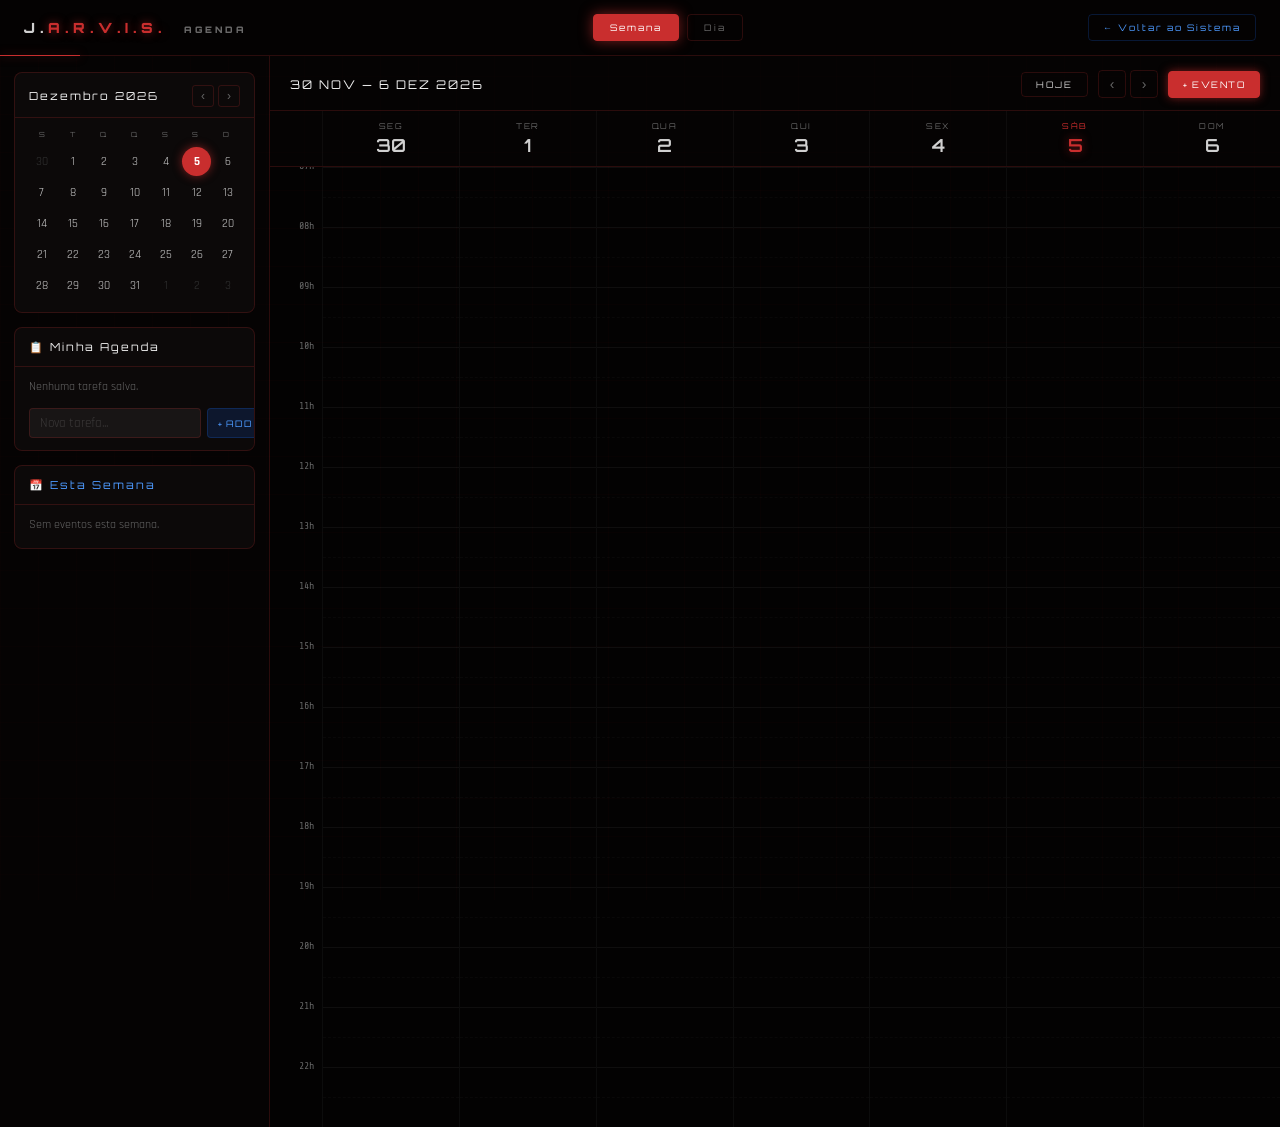
<file: agenda.html>
<!DOCTYPE html>
<html lang="pt-BR">
<head>
<meta charset="UTF-8">
<meta name="viewport" content="width=device-width, initial-scale=1.0">
<title>J.A.R.V.I.S. — Agenda</title>
<link rel="preconnect" href="https://fonts.googleapis.com">
<link href="https://fonts.googleapis.com/css2?family=Orbitron:wght@400;600;900&family=Rajdhani:wght@400;500;600&family=Share+Tech+Mono&display=swap" rel="stylesheet">
<style>
/* ═══════════════════════════════════════
   BASE
═══════════════════════════════════════ */
*,*::before,*::after{box-sizing:border-box;margin:0;padding:0;}
:root{
  --red:    #c92e2e;
  --red2:   #ff4444;
  --red-g:  rgba(200,46,46,0.6);
  --red-s:  rgba(200,46,46,0.14);
  --blue:   #1a6fff;
  --blue2:  #4d9aff;
  --blue-s: rgba(26,111,255,0.15);
  --bg:     #030303;
  --s1:     rgba(14,10,10,0.9);
  --s2:     rgba(10,10,16,0.85);
  --border: rgba(200,50,50,0.2);
  --bblue:  rgba(26,111,255,0.2);
  --text:   #d0d0d0;
  --dim:    #666;
  --white:  #f0f0f0;
}
body{
  background:var(--bg);
  color:var(--text);
  font-family:'Rajdhani',sans-serif;
  min-height:100vh;
  overflow:hidden;
  display:flex;
  flex-direction:column;
}
/* grid background */
body::before{
  content:'';
  position:fixed;inset:0;
  background-image:
    linear-gradient(rgba(200,46,46,0.04) 1px,transparent 1px),
    linear-gradient(90deg,rgba(200,46,46,0.04) 1px,transparent 1px);
  background-size:38px 38px;
  pointer-events:none;z-index:0;
}
/* scrollbar */
::-webkit-scrollbar{width:4px;height:4px;}
::-webkit-scrollbar-track{background:transparent;}
::-webkit-scrollbar-thumb{background:var(--border);border-radius:2px;}

/* ═══════════════════════════════════════
   HEADER
═══════════════════════════════════════ */
.ag-header{
  position:relative;z-index:10;
  display:flex;align-items:center;justify-content:space-between;
  padding:14px 24px;
  border-bottom:1px solid var(--border);
  background:rgba(5,3,3,0.95);
  backdrop-filter:blur(16px);
  flex-shrink:0;
}
.ag-header::after{
  content:'';position:absolute;bottom:-1px;left:0;
  width:80px;height:1px;
  background:var(--red);
  box-shadow:0 0 10px var(--red-g);
  animation:scan-h 5s ease-in-out infinite alternate;
}
@keyframes scan-h{from{left:0}to{left:calc(100% - 80px)}}

.ag-brand{
  font-family:'Orbitron',sans-serif;
  font-weight:900;font-size:14px;letter-spacing:5px;
  color:#d0d0d0;
}
.ag-brand em{font-style:normal;color:var(--red);text-shadow:0 0 10px var(--red-g);}

.ag-nav{display:flex;align-items:center;gap:8px;}
.tab-btn{
  font-family:'Orbitron',sans-serif;font-size:9px;letter-spacing:2px;
  padding:7px 16px;border-radius:4px;cursor:pointer;
  border:1px solid var(--border);background:transparent;color:var(--dim);
  transition:all .2s;
}
.tab-btn.active{
  background:var(--red);border-color:var(--red);
  color:#fff;box-shadow:0 0 14px var(--red-g);
}
.tab-btn:hover:not(.active){background:var(--red-s);color:var(--text);}

.back-btn{
  font-family:'Orbitron',sans-serif;font-size:9px;letter-spacing:2px;
  padding:7px 14px;border-radius:4px;cursor:pointer;
  border:1px solid var(--bblue);background:transparent;color:var(--blue2);
  text-decoration:none;display:flex;align-items:center;gap:6px;
  transition:all .2s;
}
.back-btn:hover{background:var(--blue-s);box-shadow:0 0 10px rgba(26,111,255,.3);}

/* ═══════════════════════════════════════
   BODY LAYOUT
═══════════════════════════════════════ */
.ag-body{
  position:relative;z-index:1;
  display:grid;
  grid-template-columns:270px 1fr;
  flex:1;overflow:hidden;
}

/* ═══════════════════════════════════════
   LEFT PANEL
═══════════════════════════════════════ */
.ag-left{
  display:flex;flex-direction:column;gap:14px;
  padding:16px 14px;
  border-right:1px solid var(--border);
  background:rgba(8,4,4,0.6);
  overflow-y:auto;
}

/* ─── mini calendar ─── */
.mini-cal{
  border:1px solid var(--border);
  border-radius:8px;
  background:var(--s1);
  backdrop-filter:blur(12px);
  overflow:hidden;
}
.cal-head{
  display:flex;align-items:center;justify-content:space-between;
  padding:12px 14px 10px;
  border-bottom:1px solid var(--border);
}
.cal-month{
  font-family:'Orbitron',sans-serif;
  font-size:11px;letter-spacing:2px;color:var(--white);
}
.cal-nav{display:flex;gap:4px;}
.cal-nav button{
  width:22px;height:22px;border-radius:3px;
  background:transparent;border:1px solid var(--border);
  color:var(--dim);font-size:12px;cursor:pointer;
  display:flex;align-items:center;justify-content:center;
  transition:all .2s;
}
.cal-nav button:hover{background:var(--red-s);border-color:var(--red);color:var(--text);}

.cal-grid{padding:10px 12px 12px;}
.cal-dows{
  display:grid;grid-template-columns:repeat(7,1fr);
  margin-bottom:6px;
}
.cal-dow{
  font-family:'Orbitron',sans-serif;
  font-size:7px;letter-spacing:1px;
  text-align:center;color:var(--dim);padding:2px 0;
}
.cal-days{display:grid;grid-template-columns:repeat(7,1fr);gap:2px;}
.cal-day{
  aspect-ratio:1;display:flex;align-items:center;justify-content:center;
  font-size:12px;border-radius:50%;cursor:pointer;
  color:var(--text);transition:all .2s;position:relative;
}
.cal-day:hover{background:var(--red-s);}
.cal-day.today{
  background:var(--red);color:#fff;
  box-shadow:0 0 10px var(--red-g);
  font-weight:700;
}
.cal-day.selected{
  border:1px solid var(--blue);
  color:var(--blue2);box-shadow:0 0 8px rgba(26,111,255,.3);
}
.cal-day.other-month{color:#333;}
.cal-day.has-event::after{
  content:'';position:absolute;bottom:3px;
  width:4px;height:4px;border-radius:50%;
  background:var(--blue);
}
.cal-day.today.has-event::after{background:#fff;}

/* ─── checklist panels ─── */
.ag-panel{
  border:1px solid var(--border);border-radius:8px;
  background:var(--s1);backdrop-filter:blur(12px);overflow:hidden;
}
.ag-panel-head{
  display:flex;align-items:center;justify-content:space-between;
  padding:12px 14px;border-bottom:1px solid var(--border);
}
.ag-panel-title{
  font-family:'Orbitron',sans-serif;font-size:11px;letter-spacing:2px;
  color:var(--white);
}
.ag-panel-body{padding:8px 14px 12px;}

/* checklist item */
.check-item{
  display:flex;align-items:center;gap:10px;
  padding:7px 0;border-bottom:1px solid rgba(255,255,255,0.05);
  font-size:13px;cursor:pointer;user-select:none;transition:opacity .2s;
}
.check-item:last-child{border-bottom:none;}
.check-item.done{opacity:.45;text-decoration:line-through;color:var(--dim);}
.check-circle{
  width:16px;height:16px;border-radius:50%;flex-shrink:0;
  border:1.5px solid var(--border);
  display:flex;align-items:center;justify-content:center;
  transition:all .2s;
}
.check-item.done .check-circle{
  background:var(--blue);border-color:var(--blue);
  box-shadow:0 0 6px rgba(26,111,255,.5);
}
.check-circle svg{width:9px;height:9px;fill:none;stroke:#fff;stroke-width:2.5;}
.check-label{flex:1;line-height:1.3;}

/* add input inline */
.add-task-row{
  display:flex;gap:6px;margin-top:10px;
}
.add-task-input{
  flex:1;background:rgba(255,255,255,0.05);
  border:1px solid var(--border);border-radius:4px;
  padding:6px 10px;color:var(--text);
  font-family:'Rajdhani',sans-serif;font-size:13px;outline:none;
}
.add-task-input:focus{border-color:var(--blue);box-shadow:0 0 8px rgba(26,111,255,.2);}
.add-task-input::placeholder{color:rgba(200,200,200,.2);}
.add-task-btn{
  font-family:'Orbitron',sans-serif;font-size:9px;letter-spacing:1px;
  padding:6px 10px;border-radius:4px;cursor:pointer;
  background:var(--blue-s);border:1px solid var(--bblue);
  color:var(--blue2);transition:all .2s;white-space:nowrap;
}
.add-task-btn:hover{background:var(--blue);color:#fff;box-shadow:0 0 10px rgba(26,111,255,.4);}

/* ═══════════════════════════════════════
   RIGHT: TIMELINE
═══════════════════════════════════════ */
.ag-right{
  display:flex;flex-direction:column;overflow:hidden;
  background:rgba(5,3,3,0.3);
}

/* timeline topbar */
.tl-topbar{
  display:flex;align-items:center;justify-content:space-between;
  padding:14px 20px 12px;
  border-bottom:1px solid var(--border);
  background:rgba(8,4,4,0.5);
  flex-shrink:0;
}
.tl-range{
  font-family:'Orbitron',sans-serif;font-size:12px;
  letter-spacing:2px;color:var(--white);
}
.tl-actions{display:flex;align-items:center;gap:10px;}
.tl-today-btn{
  font-family:'Orbitron',sans-serif;font-size:9px;letter-spacing:2px;
  padding:6px 14px;border-radius:4px;cursor:pointer;
  border:1px solid var(--border);background:transparent;
  color:var(--text);transition:all .2s;
}
.tl-today-btn:hover{background:var(--red-s);border-color:var(--red);}
.tl-wk-nav{display:flex;gap:4px;}
.tl-wk-nav button{
  width:28px;height:28px;border-radius:4px;
  background:transparent;border:1px solid var(--border);
  color:var(--dim);font-size:14px;cursor:pointer;
  display:flex;align-items:center;justify-content:center;
  transition:all .2s;
}
.tl-wk-nav button:hover{background:var(--red-s);border-color:var(--red);color:var(--text);}

/* add event btn */
.add-event-btn{
  font-family:'Orbitron',sans-serif;font-size:9px;letter-spacing:1.5px;
  padding:7px 14px;border-radius:4px;cursor:pointer;
  background:var(--red);border:1px solid var(--red);
  color:#fff;transition:all .2s;
  box-shadow:0 0 10px var(--red-g);
  display:flex;align-items:center;gap:6px;
}
.add-event-btn:hover{background:#a52020;box-shadow:0 0 16px var(--red-g);}

/* day headers */
.tl-days-header{
  display:grid;
  grid-template-columns:52px repeat(7,1fr);
  border-bottom:1px solid var(--border);
  background:rgba(8,4,4,0.5);
  flex-shrink:0;
}
.tl-day-col-head{
  text-align:center;padding:10px 4px;
  border-left:1px solid rgba(255,255,255,0.04);
}
.tl-day-col-head:first-child{border-left:none;}
.tl-day-name{
  font-family:'Orbitron',sans-serif;
  font-size:8px;letter-spacing:1.5px;color:var(--dim);
  text-transform:uppercase;
}
.tl-day-num{
  font-family:'Orbitron',sans-serif;
  font-size:18px;font-weight:600;
  color:var(--text);margin-top:3px;
  transition:color .2s;
}
.tl-day-col-head.today .tl-day-num{
  color:var(--red);text-shadow:0 0 10px var(--red-g);
}
.tl-day-col-head.today .tl-day-name{color:var(--red);}

/* timeline scroll area */
.tl-scroll{flex:1;overflow-y:auto;overflow-x:hidden;position:relative;}

/* grid rows */
.tl-grid{
  display:grid;
  grid-template-columns:52px repeat(7,1fr);
  position:relative;
  min-height:900px;
}
.tl-hour-label{
  font-family:'Share Tech Mono',monospace;
  font-size:10px;color:var(--dim);
  padding:0 8px;
  text-align:right;
  position:relative;top:-7px;
  user-select:none;
}
.tl-hour-label.empty{pointer-events:none;}
.tl-col{
  border-left:1px solid rgba(255,255,255,0.04);
  position:relative;
}
/* hour lines */
.tl-hour-line{
  position:absolute;left:0;right:0;
  border-top:1px solid rgba(255,255,255,0.05);
}
/* half-hour lines */
.tl-half-line{
  position:absolute;left:0;right:0;
  border-top:1px dashed rgba(255,255,255,0.025);
}

/* ─── EVENT BLOCKS ─── */
.ev-block{
  position:absolute;
  left:3px;right:3px;
  border-radius:6px;
  padding:7px 8px;
  cursor:pointer;
  overflow:hidden;
  transition:transform .15s,box-shadow .15s;
  z-index:2;
}
.ev-block:hover{transform:scale(1.02);z-index:3;}
.ev-block.ev-red{
  background:linear-gradient(135deg,rgba(120,20,20,0.95),rgba(180,30,30,0.9));
  border:1px solid rgba(200,50,50,0.5);
  box-shadow:0 0 10px rgba(180,30,30,0.3);
}
.ev-block.ev-red:hover{box-shadow:0 0 18px rgba(200,46,46,0.5);}
.ev-block.ev-blue{
  background:linear-gradient(135deg,rgba(10,50,120,0.95),rgba(20,80,200,0.9));
  border:1px solid rgba(26,111,255,0.4);
  box-shadow:0 0 10px rgba(26,111,255,0.2);
}
.ev-block.ev-blue:hover{box-shadow:0 0 18px rgba(26,111,255,0.4);}
.ev-block.ev-dark{
  background:linear-gradient(135deg,rgba(8,8,20,0.95),rgba(20,20,50,0.9));
  border:1px solid rgba(50,70,150,0.3);
}
.ev-title{
  font-family:'Rajdhani',sans-serif;font-weight:600;
  font-size:12px;color:#fff;line-height:1.2;
}
.ev-time{
  font-family:'Share Tech Mono',monospace;
  font-size:9px;color:rgba(255,255,255,0.65);
  margin-top:3px;
}
.ev-delete{
  position:absolute;top:4px;right:5px;
  background:transparent;border:none;
  color:rgba(255,255,255,0.3);font-size:14px;
  cursor:pointer;line-height:1;padding:0;
  transition:color .2s;
}
.ev-delete:hover{color:rgba(255,100,100,0.9);}

/* now line */
.now-line{
  position:absolute;left:0;right:0;
  border-top:1.5px solid var(--red);
  z-index:5;pointer-events:none;
}
.now-line::before{
  content:'';position:absolute;left:0;top:-4px;
  width:8px;height:8px;border-radius:50%;
  background:var(--red);box-shadow:0 0 8px var(--red-g);
}

/* ═══════════════════════════════════════
   MODAL — Add Event
═══════════════════════════════════════ */
.modal-overlay{
  position:fixed;inset:0;z-index:200;
  background:rgba(0,0,0,0.7);
  backdrop-filter:blur(6px);
  display:flex;align-items:center;justify-content:center;
  opacity:0;pointer-events:none;transition:opacity .25s;
}
.modal-overlay.show{opacity:1;pointer-events:all;}
.modal{
  background:rgba(10,6,6,0.98);
  border:1px solid var(--border);
  border-radius:10px;padding:28px 28px 24px;
  width:400px;max-width:92vw;
  box-shadow:0 0 60px rgba(0,0,0,0.8),0 0 20px rgba(200,46,46,0.1);
  transform:translateY(16px);transition:transform .25s;
}
.modal-overlay.show .modal{transform:translateY(0);}
.modal-title{
  font-family:'Orbitron',sans-serif;font-size:13px;letter-spacing:3px;
  color:var(--white);margin-bottom:20px;
}
.modal-row{margin-bottom:14px;}
.modal-label{
  font-family:'Orbitron',sans-serif;font-size:8px;letter-spacing:1.5px;
  color:var(--dim);margin-bottom:5px;text-transform:uppercase;
}
.modal-input, .modal-select{
  width:100%;background:rgba(255,255,255,0.05);
  border:1px solid var(--border);border-radius:5px;
  padding:9px 12px;color:var(--text);
  font-family:'Rajdhani',sans-serif;font-size:14px;outline:none;
}
.modal-input:focus,.modal-select:focus{border-color:var(--blue);box-shadow:0 0 8px rgba(26,111,255,.2);}
.modal-select{cursor:pointer;}
.modal-select option{background:#0a0608;}
.modal-row-2{display:grid;grid-template-columns:1fr 1fr;gap:10px;margin-bottom:14px;}

.color-pick{display:flex;gap:8px;margin-top:4px;}
.color-dot{
  width:22px;height:22px;border-radius:50%;cursor:pointer;
  border:2px solid transparent;transition:all .2s;
}
.color-dot.selected{border-color:#fff;transform:scale(1.2);}
.color-dot.c-red{background:var(--red);}
.color-dot.c-blue{background:var(--blue);}
.color-dot.c-dark{background:#1a1a3a;}

.modal-actions{display:flex;gap:8px;justify-content:flex-end;margin-top:20px;}
.btn-cancel{
  font-family:'Orbitron',sans-serif;font-size:9px;letter-spacing:1px;
  padding:8px 16px;border-radius:4px;cursor:pointer;
  background:transparent;border:1px solid var(--border);color:var(--dim);
  transition:all .2s;
}
.btn-cancel:hover{border-color:var(--text);color:var(--text);}
.btn-save{
  font-family:'Orbitron',sans-serif;font-size:9px;letter-spacing:1px;
  padding:8px 20px;border-radius:4px;cursor:pointer;
  background:var(--red);border:1px solid var(--red);color:#fff;
  box-shadow:0 0 10px var(--red-g);transition:all .2s;
}
.btn-save:hover{background:#a52020;}

/* ═══════════════════════════════════════
   RESPONSIVE
═══════════════════════════════════════ */
@media(max-width:820px){
  .ag-body{grid-template-columns:1fr;}
  .ag-left{display:none;}
}
</style>
</head>
<body>

<!-- HEADER -->
<header class="ag-header">
  <div class="ag-brand">J.<em>A.R.V.I.S.</em> <span style="font-size:9px;letter-spacing:3px;opacity:.5;margin-left:8px">AGENDA</span></div>
  <div class="ag-nav">
    <button class="tab-btn active" data-view="week">Semana</button>
    <button class="tab-btn" data-view="day">Dia</button>
  </div>
  <a href="index.html" class="back-btn">← Voltar ao Sistema</a>
</header>

<!-- BODY -->
<div class="ag-body">

  <!-- LEFT PANEL -->
  <div class="ag-left">

    <!-- Mini Calendar -->
    <div class="mini-cal">
      <div class="cal-head">
        <div class="cal-month" id="cal-month-label">Janeiro 2026</div>
        <div class="cal-nav">
          <button id="cal-prev">‹</button>
          <button id="cal-next">›</button>
        </div>
      </div>
      <div class="cal-grid">
        <div class="cal-dows">
          <div class="cal-dow">S</div><div class="cal-dow">T</div>
          <div class="cal-dow">Q</div><div class="cal-dow">Q</div>
          <div class="cal-dow">S</div><div class="cal-dow">S</div>
          <div class="cal-dow">D</div>
        </div>
        <div class="cal-days" id="cal-days"></div>
      </div>
    </div>

    <!-- Checklist: Jarvis Agenda (simple strings) -->
    <div class="ag-panel">
      <div class="ag-panel-head">
        <div class="ag-panel-title">📋 Minha Agenda</div>
      </div>
      <div class="ag-panel-body">
        <div id="checklist-items"></div>
        <div class="add-task-row">
          <input class="add-task-input" id="new-task-input" placeholder="Nova tarefa..." />
          <button class="add-task-btn" id="new-task-btn">+ ADD</button>
        </div>
      </div>
    </div>

    <!-- Checklist: Events this week -->
    <div class="ag-panel">
      <div class="ag-panel-head">
        <div class="ag-panel-title" style="color:var(--blue2)">📅 Esta Semana</div>
      </div>
      <div class="ag-panel-body">
        <div id="week-event-list"></div>
      </div>
    </div>

  </div>

  <!-- RIGHT: TIMELINE -->
  <div class="ag-right">

    <!-- top bar -->
    <div class="tl-topbar">
      <div class="tl-range" id="tl-range">-- a --</div>
      <div class="tl-actions">
        <button class="tl-today-btn" id="tl-today-btn">HOJE</button>
        <div class="tl-wk-nav">
          <button id="wk-prev">‹</button>
          <button id="wk-next">›</button>
        </div>
        <button class="add-event-btn" id="add-event-btn">+ EVENTO</button>
      </div>
    </div>

    <!-- day headers -->
    <div class="tl-days-header" id="tl-days-header">
      <div style="border:none"></div>
      <!-- filled by JS -->
    </div>

    <!-- scroll timeline -->
    <div class="tl-scroll" id="tl-scroll">
      <div class="tl-grid" id="tl-grid">
        <!-- filled by JS -->
      </div>
    </div>
  </div>
</div>

<!-- ADD EVENT MODAL -->
<div class="modal-overlay" id="modal">
  <div class="modal">
    <div class="modal-title">◈ NOVO EVENTO</div>
    <div class="modal-row">
      <div class="modal-label">Título</div>
      <input class="modal-input" id="ev-title" placeholder="ex: Prova de Física" />
    </div>
    <div class="modal-row-2">
      <div>
        <div class="modal-label">Data</div>
        <input class="modal-input" id="ev-date" type="date" />
      </div>
      <div>
        <div class="modal-label">Hora início</div>
        <input class="modal-input" id="ev-start" type="time" value="08:00"/>
      </div>
    </div>
    <div class="modal-row-2">
      <div>
        <div class="modal-label">Duração (min)</div>
        <select class="modal-select" id="ev-dur">
          <option value="30">30 min</option>
          <option value="60" selected>1h</option>
          <option value="90">1h30</option>
          <option value="120">2h</option>
          <option value="180">3h</option>
        </select>
      </div>
      <div>
        <div class="modal-label">Tipo</div>
        <select class="modal-select" id="ev-type">
          <option value="Estudo">Estudo</option>
          <option value="Prova">Prova</option>
          <option value="Treino">Treino</option>
          <option value="Trabalho">Trabalho</option>
          <option value="Pessoal">Pessoal</option>
          <option value="Outro">Outro</option>
        </select>
      </div>
    </div>
    <div class="modal-row">
      <div class="modal-label">Cor</div>
      <div class="color-pick">
        <div class="color-dot c-red selected" data-color="ev-red"></div>
        <div class="color-dot c-blue" data-color="ev-blue"></div>
        <div class="color-dot c-dark" data-color="ev-dark"></div>
      </div>
    </div>
    <div class="modal-actions">
      <button class="btn-cancel" id="modal-cancel">CANCELAR</button>
      <button class="btn-save" id="modal-save">SALVAR</button>
    </div>
  </div>
</div>

<script>
/* ═══════════════════════════════════════════════
   STORAGE
═══════════════════════════════════════════════ */
function getEvents() { return JSON.parse(localStorage.getItem('jarvis_events') || '[]'); }
function saveEvents(evs) { localStorage.setItem('jarvis_events', JSON.stringify(evs)); }
function getChecklist() { return JSON.parse(localStorage.getItem('jarvis_agenda') || '[]'); }
function saveChecklist(arr) { localStorage.setItem('jarvis_agenda', JSON.stringify(arr)); }

/* ═══════════════════════════════════════════════
   DATE HELPERS
═══════════════════════════════════════════════ */
const MONTHS_PT = ['Janeiro','Fevereiro','Março','Abril','Maio','Junho',
                   'Julho','Agosto','Setembro','Outubro','Novembro','Dezembro'];
const DAYS_PT   = ['Seg','Ter','Qua','Qui','Sex','Sáb','Dom'];

function toYMD(d) {
  const y = d.getFullYear(), m = String(d.getMonth()+1).padStart(2,'0'), day = String(d.getDate()).padStart(2,'0');
  return `${y}-${m}-${day}`;
}
function formatRange(start, end) {
  const s = `${start.getDate()} ${MONTHS_PT[start.getMonth()].slice(0,3).toUpperCase()}`;
  const e = `${end.getDate()} ${MONTHS_PT[end.getMonth()].slice(0,3).toUpperCase()} ${end.getFullYear()}`;
  return `${s} — ${e}`;
}
function getWeekStart(date) {
  const d = new Date(date);
  const day = d.getDay(); // 0=sun
  const diff = day === 0 ? -6 : 1 - day; // go to Monday
  d.setDate(d.getDate() + diff);
  d.setHours(0,0,0,0);
  return d;
}
function addDays(d, n) { const r = new Date(d); r.setDate(r.getDate()+n); return r; }
function todayYMD() { return toYMD(new Date()); }

/* ═══════════════════════════════════════════════
   STATE
═══════════════════════════════════════════════ */
let currentWeekStart = getWeekStart(new Date());
let calViewDate = new Date();
let selectedColor = 'ev-red';
const HOUR_HEIGHT = 60; // px per hour
const START_HOUR  = 7;
const END_HOUR    = 22;
const TOTAL_HOURS = END_HOUR - START_HOUR;

/* ═══════════════════════════════════════════════
   MINI CALENDAR
═══════════════════════════════════════════════ */
function renderMiniCal() {
  const y = calViewDate.getFullYear(), m = calViewDate.getMonth();
  document.getElementById('cal-month-label').textContent = `${MONTHS_PT[m]} ${y}`;

  const firstDay = new Date(y, m, 1);
  const lastDay  = new Date(y, m+1, 0);
  // Monday-first: 0=Mon..6=Sun
  let startDow = firstDay.getDay(); // 0=Sun
  startDow = startDow === 0 ? 6 : startDow - 1; // convert to Mon=0

  const events = getEvents();
  const eventDays = new Set(events.map(e => e.date));
  const todayStr  = todayYMD();

  const grid = document.getElementById('cal-days');
  grid.innerHTML = '';

  // Pad start
  for (let i = 0; i < startDow; i++) {
    const prev = new Date(y, m, -startDow + i + 1);
    const d = document.createElement('div');
    d.className = 'cal-day other-month';
    d.textContent = prev.getDate();
    grid.appendChild(d);
  }

  for (let day = 1; day <= lastDay.getDate(); day++) {
    const dateObj = new Date(y, m, day);
    const dateStr = toYMD(dateObj);
    const d = document.createElement('div');
    d.className = 'cal-day';
    if (dateStr === todayStr) d.classList.add('today');
    if (eventDays.has(dateStr)) d.classList.add('has-event');
    d.textContent = day;
    d.addEventListener('click', () => {
      currentWeekStart = getWeekStart(dateObj);
      renderTimeline();
    });
    grid.appendChild(d);
  }

  // Pad end to 42 slots
  const totalSlots = startDow + lastDay.getDate();
  const remaining = totalSlots % 7 === 0 ? 0 : 7 - (totalSlots % 7);
  for (let i = 1; i <= remaining; i++) {
    const d = document.createElement('div');
    d.className = 'cal-day other-month';
    d.textContent = i;
    grid.appendChild(d);
  }
}

document.getElementById('cal-prev').addEventListener('click', () => {
  calViewDate = new Date(calViewDate.getFullYear(), calViewDate.getMonth()-1, 1);
  renderMiniCal();
});
document.getElementById('cal-next').addEventListener('click', () => {
  calViewDate = new Date(calViewDate.getFullYear(), calViewDate.getMonth()+1, 1);
  renderMiniCal();
});

/* ═══════════════════════════════════════════════
   CHECKLIST
═══════════════════════════════════════════════ */
function renderChecklist() {
  const items = getChecklist();
  const doneSet = JSON.parse(localStorage.getItem('jarvis_done') || '[]');
  const el = document.getElementById('checklist-items');
  if (!el) return;
  if (items.length === 0) {
    el.innerHTML = '<div style="font-size:12px;color:var(--dim);padding:4px 0;">Nenhuma tarefa salva.</div>';
    return;
  }
  el.innerHTML = items.map((item, i) => {
    const done = doneSet.includes(i);
    return `<div class="check-item ${done?'done':''}" data-idx="${i}">
      <div class="check-circle">
        ${done ? `<svg viewBox="0 0 10 10"><polyline points="1.5,5 4,7.5 8.5,2.5"/></svg>` : ''}
      </div>
      <div class="check-label">${item}</div>
    </div>`;
  }).join('');

  el.querySelectorAll('.check-item').forEach(el => {
    el.addEventListener('click', () => {
      const idx = parseInt(el.dataset.idx);
      const done = JSON.parse(localStorage.getItem('jarvis_done') || '[]');
      const pos = done.indexOf(idx);
      if (pos === -1) done.push(idx); else done.splice(pos, 1);
      localStorage.setItem('jarvis_done', JSON.stringify(done));
      renderChecklist();
    });
  });
}

document.getElementById('new-task-btn').addEventListener('click', () => {
  const inp = document.getElementById('new-task-input');
  const v = inp.value.trim();
  if (!v) return;
  const arr = getChecklist();
  arr.push(v);
  saveChecklist(arr);
  inp.value = '';
  renderChecklist();
});
document.getElementById('new-task-input').addEventListener('keydown', e => {
  if (e.key === 'Enter') document.getElementById('new-task-btn').click();
});

/* ═══════════════════════════════════════════════
   WEEK EVENT LIST (sidebar)
═══════════════════════════════════════════════ */
function renderWeekEventList() {
  const el = document.getElementById('week-event-list');
  if (!el) return;
  const evs = getEvents();
  const ws  = currentWeekStart;
  const we  = addDays(ws, 6);
  const inWeek = evs.filter(e => e.date >= toYMD(ws) && e.date <= toYMD(we));
  if (inWeek.length === 0) {
    el.innerHTML = '<div style="font-size:12px;color:var(--dim);padding:4px 0;">Sem eventos esta semana.</div>';
    return;
  }
  el.innerHTML = inWeek.sort((a,b)=>(a.date+a.start).localeCompare(b.date+b.start)).map(e => {
    const dot = e.color === 'ev-blue' ? '#1a6fff' : '#c92e2e';
    return `<div class="check-item" style="cursor:default;">
      <div style="width:8px;height:8px;border-radius:50%;background:${dot};flex-shrink:0;box-shadow:0 0 6px ${dot}55;"></div>
      <div class="check-label" style="font-size:12px;">
        <div>${e.title}</div>
        <div style="font-size:10px;color:var(--dim);font-family:'Share Tech Mono',monospace;">${e.date.slice(5)} · ${e.start}</div>
      </div>
    </div>`;
  }).join('');
}

/* ═══════════════════════════════════════════════
   TIMELINE
═══════════════════════════════════════════════ */
function renderTimeline() {
  const ws = currentWeekStart;
  const we = addDays(ws, 6);
  document.getElementById('tl-range').textContent = formatRange(ws, we);

  // Day headers
  const hdr = document.getElementById('tl-days-header');
  hdr.innerHTML = '<div style="border:none"></div>';
  const todayStr = todayYMD();
  for (let i = 0; i < 7; i++) {
    const d = addDays(ws, i);
    const dStr = toYMD(d);
    const isToday = dStr === todayStr;
    const col = document.createElement('div');
    col.className = 'tl-day-col-head' + (isToday ? ' today' : '');
    col.dataset.date = dStr;
    col.innerHTML = `<div class="tl-day-name">${DAYS_PT[i]}</div>
                     <div class="tl-day-num">${d.getDate()}</div>`;
    hdr.appendChild(col);
  }

  // Grid
  buildGrid();
  renderWeekEventList();
  renderMiniCal();

  // Scroll to 7am
  setTimeout(() => {
    const scroll = document.getElementById('tl-scroll');
    scroll.scrollTop = START_HOUR * HOUR_HEIGHT;
  }, 50);
}

function buildGrid() {
  const grid = document.getElementById('tl-grid');
  grid.innerHTML = '';
  grid.style.gridTemplateColumns = `52px repeat(7,1fr)`;
  grid.style.minHeight = `${TOTAL_HOURS * HOUR_HEIGHT + 40}px`;

  // Hour labels + lines (left col + 7 day cols)
  for (let h = START_HOUR; h <= END_HOUR; h++) {
    const label = document.createElement('div');
    label.className = 'tl-hour-label';
    label.style.gridColumn = '1';
    label.style.gridRow = String(h - START_HOUR + 1);
    label.style.height = HOUR_HEIGHT + 'px';
    label.textContent = h < 10 ? `0${h}h` : `${h}h`;
    grid.appendChild(label);

    for (let col = 0; col < 7; col++) {
      const cell = document.createElement('div');
      cell.className = 'tl-col';
      cell.style.gridColumn = String(col + 2);
      cell.style.gridRow = String(h - START_HOUR + 1);
      cell.style.height = HOUR_HEIGHT + 'px';

      // Hour line
      const line = document.createElement('div');
      line.className = 'tl-hour-line';
      cell.appendChild(line);

      // Half-hour line
      const half = document.createElement('div');
      half.className = 'tl-half-line';
      half.style.top = '50%';
      cell.appendChild(half);

      // Click to add event
      const d = addDays(currentWeekStart, col);
      const dateStr = toYMD(d);
      cell.addEventListener('click', () => openModal(dateStr, h));

      grid.appendChild(cell);
    }
  }

  // Now line
  placeNowLine(grid);

  // Events
  const events = getEvents();
  const ws = currentWeekStart;
  events.forEach(ev => {
    const d = new Date(ev.date + 'T00:00:00');
    const ws2 = new Date(ws);
    const diff = Math.round((d - ws2) / 86400000);
    if (diff < 0 || diff > 6) return;
    placeEvent(ev, diff, grid);
  });
}

function placeNowLine(grid) {
  const now   = new Date();
  const hour  = now.getHours() + now.getMinutes() / 60;
  if (hour < START_HOUR || hour > END_HOUR) return;
  const todayStr = todayYMD();
  const ws = currentWeekStart;
  let col = -1;
  for (let i = 0; i < 7; i++) {
    if (toYMD(addDays(ws, i)) === todayStr) { col = i; break; }
  }
  if (col < 0) return;

  const top = (hour - START_HOUR) * HOUR_HEIGHT;
  const line = document.createElement('div');
  line.className = 'now-line';
  line.style.position = 'absolute';
  line.style.top = top + 'px';
  line.style.left = `calc(${(col+1)/8 * 100}%)`;
  line.style.width = `${1/8 * 100}%`;
  line.style.zIndex = '5';
  grid.appendChild(line);
}

function placeEvent(ev, colIndex, grid) {
  const [sh, sm] = ev.start.split(':').map(Number);
  const startH = sh + sm / 60;
  if (startH < START_HOUR || startH > END_HOUR) return;

  const top  = (startH - START_HOUR) * HOUR_HEIGHT;
  const height = Math.max(((ev.duration || 60) / 60) * HOUR_HEIGHT - 4, 24);

  const block = document.createElement('div');
  block.className = `ev-block ${ev.color || 'ev-red'}`;
  block.style.top    = top + 'px';
  block.style.height = height + 'px';
  block.style.position = 'absolute';

  // Calculate grid position
  const gridCol = colIndex + 2; // col 1 is label
  const gridRow = Math.floor(startH - START_HOUR) + 1;

  // We place it inside the correct column cell
  // Find the cell
  const cells = grid.querySelectorAll('.tl-col');
  // cells are ordered: 7 cols per hour row
  const cellIdx = Math.floor(startH - START_HOUR) * 7 + colIndex;
  const targetCell = cells[cellIdx];

  if (!targetCell) return;

  block.innerHTML = `<div class="ev-title">${ev.title}</div>
    <div class="ev-time">${ev.start} · ${ev.type || 'Evento'}</div>
    <button class="ev-delete" data-id="${ev.id}">×</button>`;
  targetCell.style.position = 'relative';
  targetCell.appendChild(block);

  block.querySelector('.ev-delete').addEventListener('click', (e) => {
    e.stopPropagation();
    const evs = getEvents().filter(x => x.id !== ev.id);
    saveEvents(evs);
    renderTimeline();
  });
}

/* ═══════════════════════════════════════════════
   MODAL
═══════════════════════════════════════════════ */
const modal = document.getElementById('modal');

function openModal(dateStr, hour) {
  document.getElementById('ev-date').value = dateStr || todayYMD();
  document.getElementById('ev-start').value = `${String(hour).padStart(2,'0')}:00`;
  document.getElementById('ev-title').value = '';
  modal.classList.add('show');
  setTimeout(() => document.getElementById('ev-title').focus(), 100);
}

document.getElementById('add-event-btn').addEventListener('click', () => openModal(todayYMD(), 8));
document.getElementById('modal-cancel').addEventListener('click', () => modal.classList.remove('show'));
modal.addEventListener('click', e => { if (e.target === modal) modal.classList.remove('show'); });

// Color picker
document.querySelectorAll('.color-dot').forEach(dot => {
  dot.addEventListener('click', () => {
    document.querySelectorAll('.color-dot').forEach(d => d.classList.remove('selected'));
    dot.classList.add('selected');
    selectedColor = dot.dataset.color;
  });
});

document.getElementById('modal-save').addEventListener('click', () => {
  const title = document.getElementById('ev-title').value.trim();
  const date  = document.getElementById('ev-date').value;
  const start = document.getElementById('ev-start').value;
  const dur   = parseInt(document.getElementById('ev-dur').value);
  const type  = document.getElementById('ev-type').value;
  if (!title || !date || !start) return;

  const evs = getEvents();
  evs.push({ id: Date.now().toString(36), title, date, start, duration: dur, type, color: selectedColor });
  saveEvents(evs);
  modal.classList.remove('show');
  renderTimeline();
});

/* keyboard shortcut */
document.addEventListener('keydown', e => { if (e.key === 'Escape') modal.classList.remove('show'); });

/* ═══════════════════════════════════════════════
   WEEK NAV
═══════════════════════════════════════════════ */
document.getElementById('wk-prev').addEventListener('click', () => {
  currentWeekStart = addDays(currentWeekStart, -7);
  renderTimeline();
});
document.getElementById('wk-next').addEventListener('click', () => {
  currentWeekStart = addDays(currentWeekStart, 7);
  renderTimeline();
});
document.getElementById('tl-today-btn').addEventListener('click', () => {
  currentWeekStart = getWeekStart(new Date());
  renderTimeline();
});

/* ═══════════════════════════════════════════════
   TABS (week / day)
═══════════════════════════════════════════════ */
document.querySelectorAll('.tab-btn').forEach(btn => {
  btn.addEventListener('click', () => {
    document.querySelectorAll('.tab-btn').forEach(b => b.classList.remove('active'));
    btn.classList.add('active');
    // day view: set week to single day (todo: implement properly)
    renderTimeline();
  });
});

/* ═══════════════════════════════════════════════
   INIT
═══════════════════════════════════════════════ */
renderMiniCal();
renderChecklist();
renderTimeline();

// Auto-refresh now line
setInterval(() => { buildGrid(); }, 60000);
</script>
</body>
</html>
</file>
